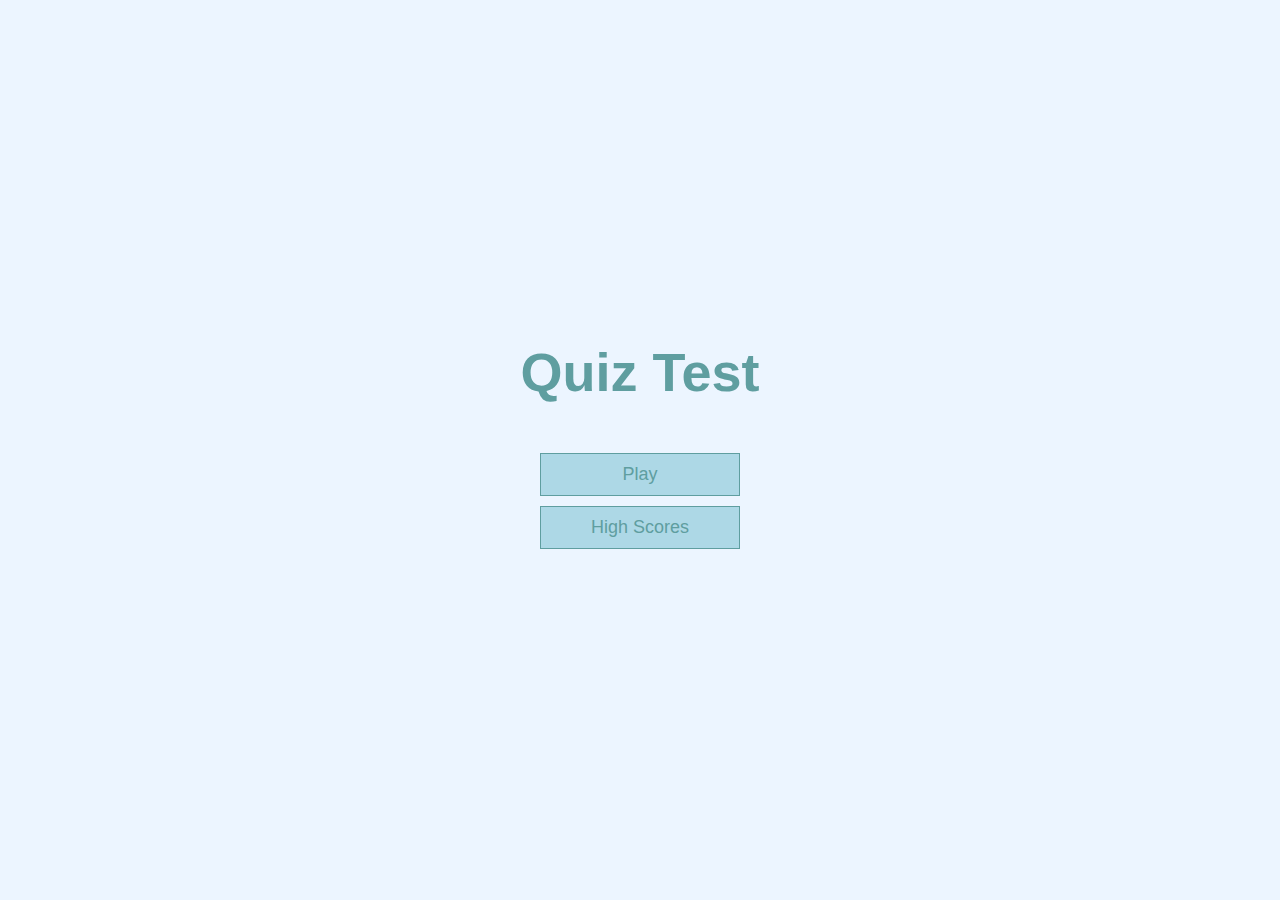
<file: index.html>
<!DOCTYPE html>
<html lang="en">
<head>
    <meta charset="UTF-8">
    <meta name="viewport" content="width=device-width, initial-scale=1.0">
    <title>Pop Quiz</title>
    <link rel="stylesheet" href="app.css">
</head>
<body>
    <div class="container">
        <div id="home" class="flex-center flex-column">
            <h1>Quiz Test</h1>
            <a class="btn" href="./game.html">Play</a>
            <a class="btn" href="./HighScores.html">High Scores</a>
        </div>
    </div>
</body>
</html>
</file>
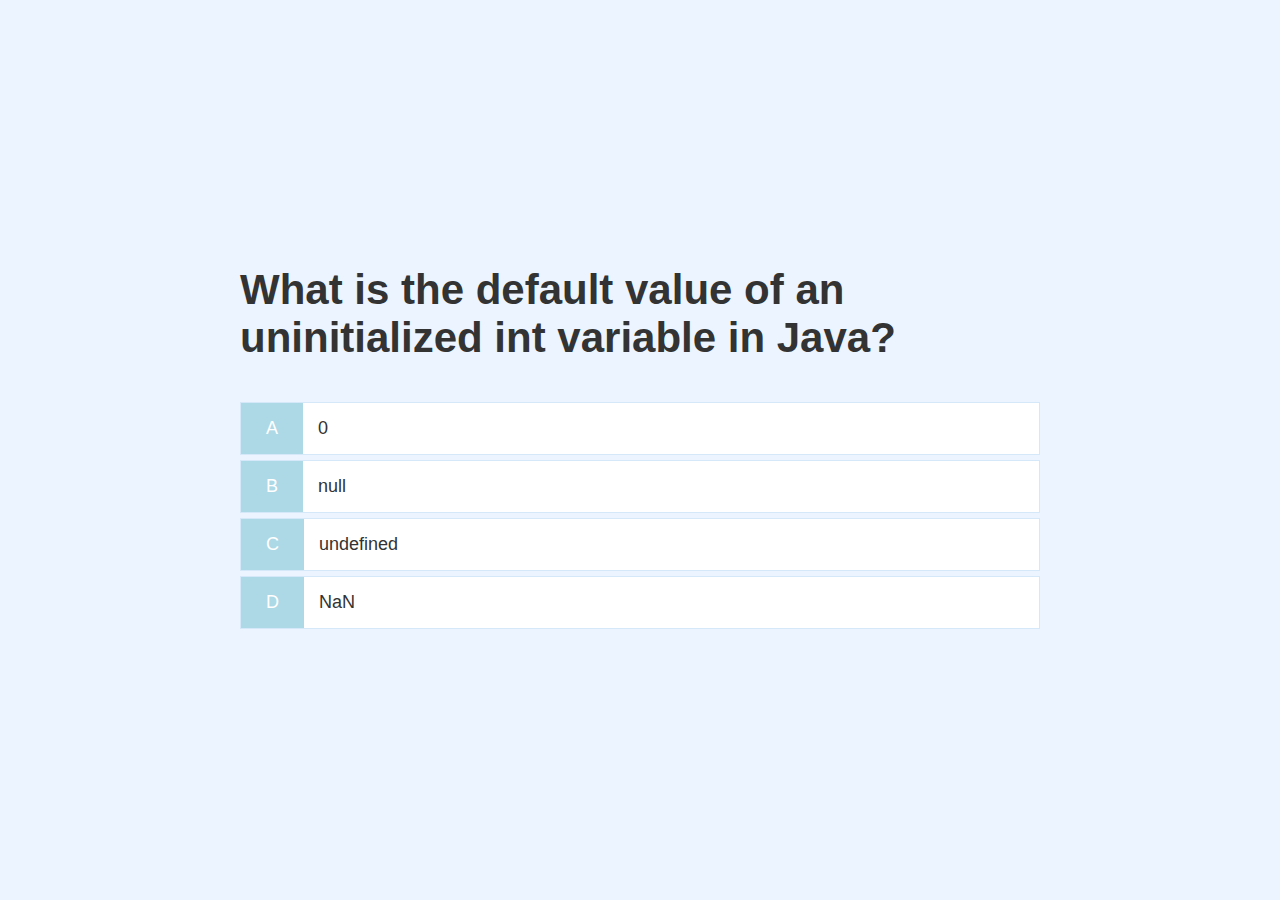
<file: game.html>
<!DOCTYPE html>
<html lang="en">
<head>
    <meta charset="UTF-8">
    <meta name="viewport" content="width=device-width, initial-scale=1.0">
    <link rel="stylesheet" href="app.css">
    <link rel="stylesheet" href="game.css">
    <title>Pop Quiz ON</title>
</head>
<body>
    <div class="container">
        <div id="game" class="justify-center flex-column">
            <h2 id="question">Answer the following</h2>
            <div class="choice-container">
                <p class="choice-prefix">A</p>
                <p class="choice-text" data-number="1">Choice 1</p>
            </div>
            <div class="choice-container">
                <p class="choice-prefix">B</p>
                <p class="choice-text" data-number="2">Choice 2</p>
            </div>
            <div class="choice-container">
                <p class="choice-prefix">C</p>
                <p class="choice-text" data-number="3">Choice 3</p>
            </div>
            <div class="choice-container">
                <p class="choice-prefix">D</p>
                <p class="choice-text" data-number="4">Choice 4</p>
            </div>

        </div>
    </div>
    <script src="game.js"></script>
</body>
</html>
</file>
<file: app.css>
:root{
    background-color: #ecf5ff;
    font-size: 62.5%;
}

*{
    box-sizing: border-box;
    font-family:Arial, Helvetica, sans-serif;
    margin: 0;
    padding: 0;
    color: #333;
}

h1,
h2,
h3,
h4{
    margin-bottom: 1rem;
}

h1{
    font-size: 5.4rem;
    color:cadetblue;
    margin-bottom: 5rem;

}

h1 > span {
    font-size: 2.4rem;
    font-weight: 500;
}

h2 {
    font-size: 4.2rem;
    margin-bottom: 4rem;
    font-weight: 700;
}

h3 {
    font-size: 2.8rem;
    font-weight: 500;
}

.container{
    width: 100vw;
    height: 100vh;
    display: flex;
    justify-content: center;
    align-items: center;
    max-width: 80rem;
    margin: 0 auto;
}

.container > *{
    width: 100%;
}

.flex-column{
    display: flex;
    flex-direction: column;
}

.flex-center{
    justify-content: center;
    align-items: center;
}

.justify-center{
    justify-content: center;
}

.text-center{
    text-align: center;
}

.hidden{
    display: none;
}

.btn{
    font-size: 1.8rem;
    padding: 1rem 0;
    width: 20rem;
    text-align: center;
    border: 0.1rem solid cadetblue;
    margin-bottom: 1rem;
    text-decoration: none;
    color: cadetblue;
    background-color: lightblue;

}

.btn:hover{
    cursor: pointer;
    box-shadow: 0 0.4rem 1.4rem 0 #63d4e880 /*rgba(86, 185, 235, 0.5)*/;
    transform: translateY(-00.1rem);
    transition: transform 150ms;
}

.btn[disabled]:hover{
    cursor: not-allowed;
    box-shadow: none;
    transform: none;
}
</file>
<file: game.css>
.choice-container{
    display: flex;
    margin-bottom: 0.5rem;
    width: 100%;
    font-size: 1.8rem;
    border: 0.1rem solid rgb(86,165,235,0.25);
    background-color: white;
}

.choice-container:hover{
    cursor: pointer;
    box-shadow: 0 0.4rem 1.4rem 0 #63d4e880;
    transform: translateY(-00.1rem);
    transition: transform 150ms;
}
.choice-prefix{
    padding: 1.5rem 2.5rem;
    background-color: lightblue;
    color: white;
}

.choice-text{
    padding: 1.5rem;
    width: 100%;

}
</file>
